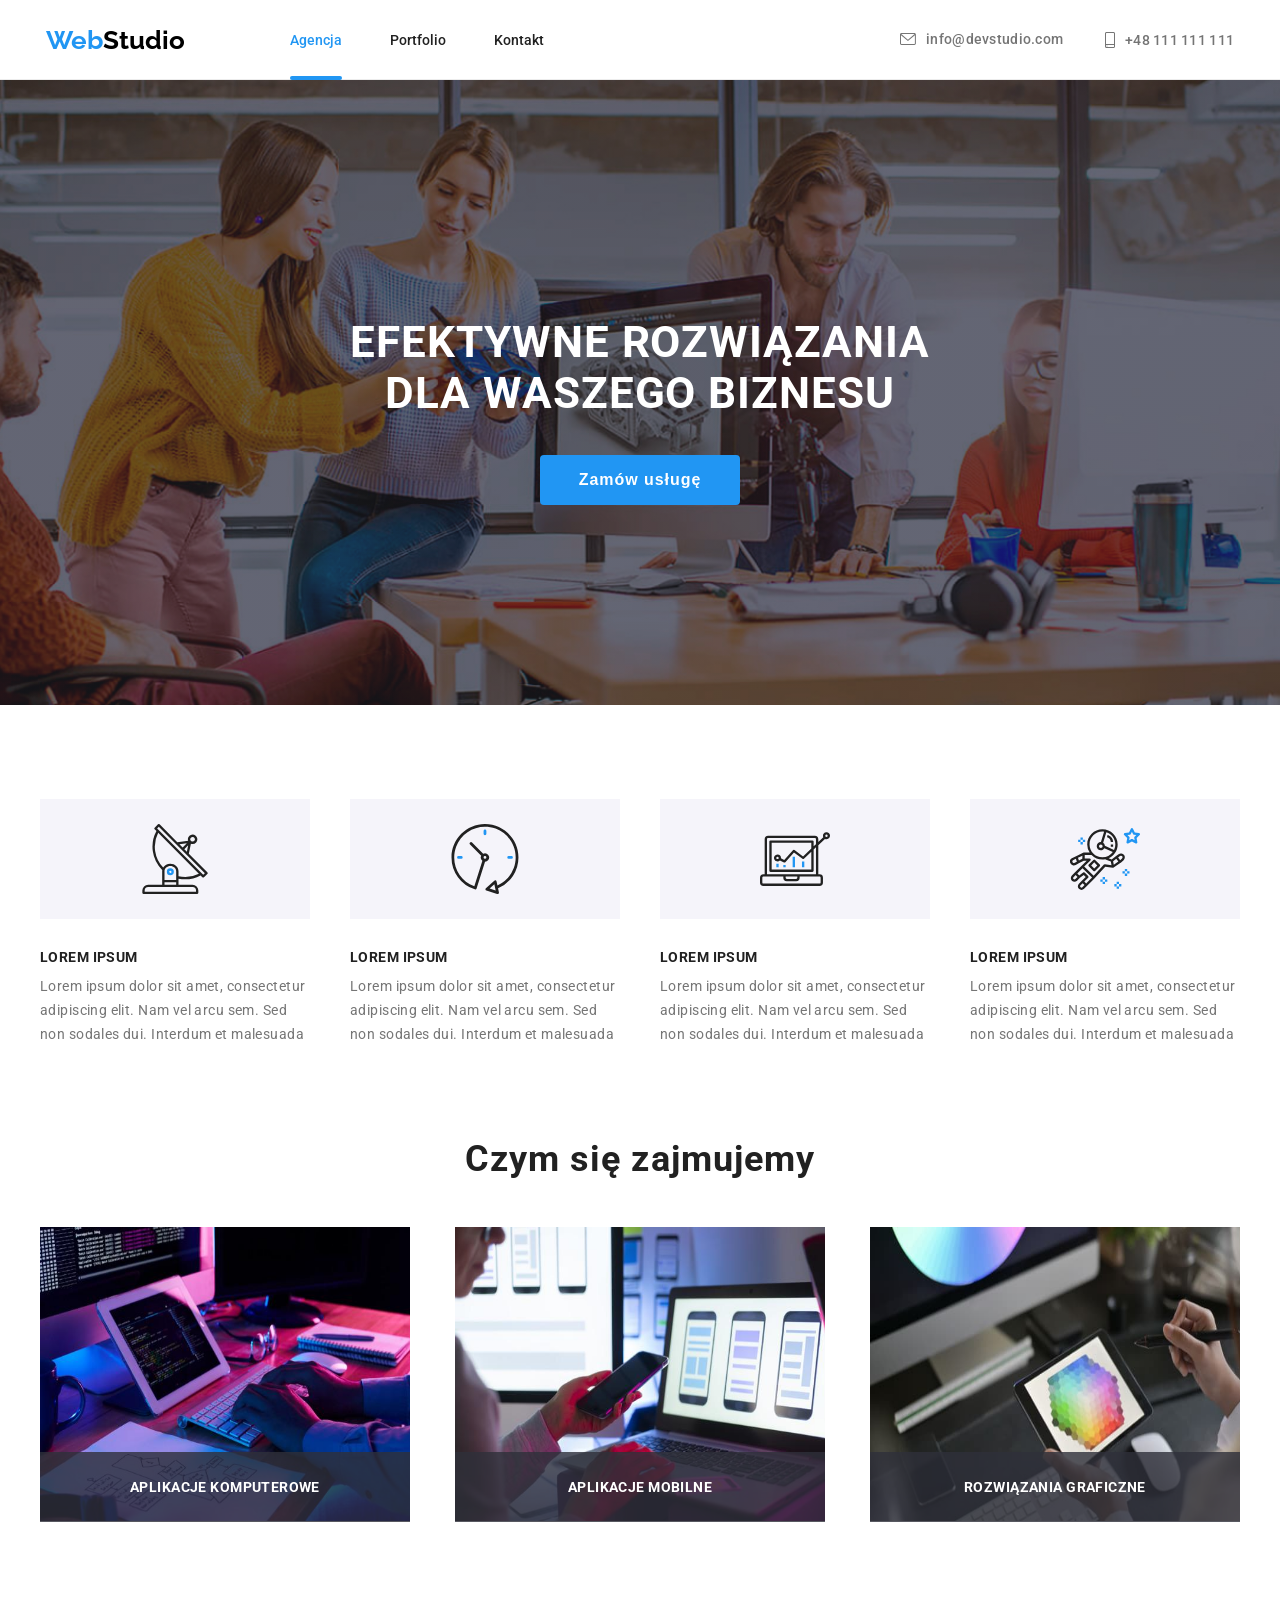
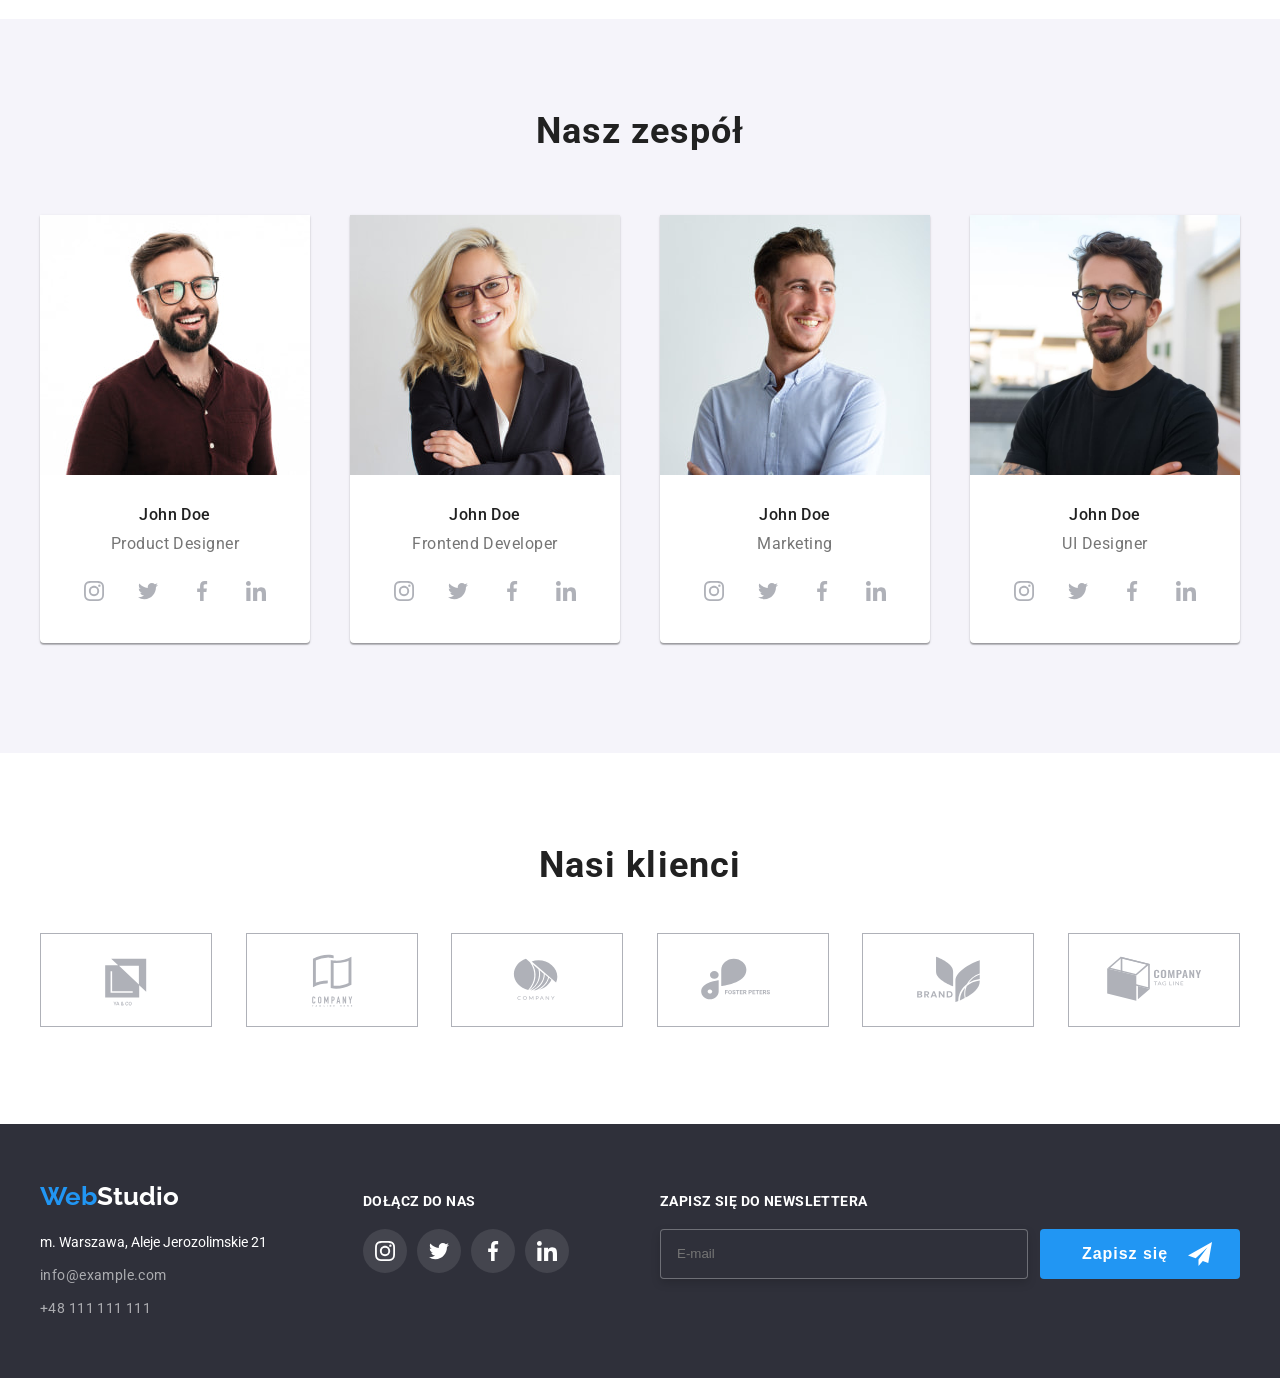
<file: index.html>
<!DOCTYPE html>
<html lang="pl">
  <head>
    <meta charset="UTF-8" />
    <meta name="viewport" content="width=device-width, initial-scale=1.0" />
    <title>Agencja WebStudio</title>
    <link rel="stylesheet" href="./css/main.min.css" />

    <link rel="preconnect" href="https://fonts.googleapis.com" />
    <link rel="preconnect" href="https://fonts.gstatic.com" crossorigin />
    <link
      href="https://fonts.googleapis.com/css2?family=Raleway:wght@700&family=Roboto:wght@400;500;700;900&display=swap"
      rel="stylesheet"
    />
  </head>
  <body>
    <header class="header">
      <div class="container">
        <div class="header__content">
          <a href="./index.html" class="logo"
            >Web<span class="logo--black">Studio</span></a
          >
          <nav class="header__nav">
            <a href="./index.html" class="header__nav--active">Agencja</a>
            <a href="./portfolio.html" class="header__nav--inactive"
              >Portfolio</a
            >
            <a href="#" class="header__nav--inactive">Kontakt</a>
          </nav>
          <a
            class="header__contact header__contact--margin"
            href="mailto:info@devstudio.com"
          >
            <div class="header__icon header__icon--mail">
              <svg width="16 " height="12">
                <use href="./images/icons.svg#icon-envelope"></use>
              </svg>
            </div>

            info@devstudio.com</a
          >
          <a class="header__contact" href="tel:+48111111111">
            <div class="header__icon">
              <svg width="10 " height="16">
                <use href="./images/icons.svg#icon-smartphone"></use>
              </svg>
            </div>
            <span class="header__contact"> +48 111 111 111</span></a
          >
        </div>
      </div>
    </header>
    <main>
      <section class="banner">
        <div class="container">
          <div class="banner__container">
            <h1 class="banner__header">
              Efektywne rozwiązania dla&nbsp;Waszego biznesu
            </h1>
          </div>
          <button type="button" class="button" data-modal-open>
            Zamów usługę
          </button>
        </div>
      </section>
      <section class="section">
        <div class="container">
          <ul class="main-article">
            <li>
              <article>
                <div class="main-article__image">
                  <svg width="70 " height="70" class="main-article__svg">
                    <use href="./images/icons.svg#icon-antenna-1"></use>
                  </svg>
                </div>
                <h3 class="main-article__header">LOREM IPSUM</h3>
                <p class="main-article__paragraph">
                  Lorem ipsum dolor sit amet, consectetur adipiscing elit. Nam
                  vel arcu sem. Sed non sodales dui. Interdum et malesuada
                </p>
              </article>
            </li>
            <li>
              <article>
                <div class="main-article__image">
                  <svg width="70 " height="70" class="main-article__svg">
                    <use href="./images/icons.svg#icon-clock-1"></use>
                  </svg>
                </div>
                <h3 class="main-article__header">LOREM IPSUM</h3>
                <p class="main-article__paragraph">
                  Lorem ipsum dolor sit amet, consectetur adipiscing elit. Nam
                  vel arcu sem. Sed non sodales dui. Interdum et malesuada
                </p>
              </article>
            </li>
            <li>
              <article>
                <div class="main-article__image">
                  <svg width="70 " height="70" class="main-article__svg">
                    <use href="./images/icons.svg#icon-diagram-1"></use>
                  </svg>
                </div>
                <h3 class="main-article__header">LOREM IPSUM</h3>
                <p class="main-article__paragraph">
                  Lorem ipsum dolor sit amet, consectetur adipiscing elit. Nam
                  vel arcu sem. Sed non sodales dui. Interdum et malesuada
                </p>
              </article>
            </li>
            <li>
              <article>
                <div class="main-article__image">
                  <svg width="70 " height="70" class="main-article__svg">
                    <use href="./images/icons.svg#icon-astronaut-1"></use>
                  </svg>
                </div>
                <h3 class="main-article__header">LOREM IPSUM</h3>
                <p class="main-article__paragraph">
                  Lorem ipsum dolor sit amet, consectetur adipiscing elit. Nam
                  vel arcu sem. Sed non sodales dui. Interdum et malesuada
                </p>
              </article>
            </li>
          </ul>
        </div>
      </section>
      <section class="services">
        <div class="container">
          <div>
            <h2 class="services__header">Czym się zajmujemy</h2>
            <ul class="services__content">
              <li>
                <img
                  src="./images/home/1.jpg"
                  alt="programista piszący kod"
                  width="370"
                  height="294"
                />
                <p class="services__description">Aplikacje komputerowe</p>
              </li>
              <li>
                <img
                  src="./images/home/2.jpg"
                  alt="praca nad ui na urządzenia mobilne"
                  width="370"
                  height="294"
                />
                <p class="services__description">Aplikacje mobilne</p>
              </li>
              <li>
                <img
                  src="./images/home/3.jpg"
                  alt="grafik pracujący z paletą barw"
                  width="370"
                  height="294"
                />
                <p class="services__description">Rozwiązania graficzne</p>
              </li>
            </ul>
          </div>
        </div>
      </section>
      <section class="team section">
        <div class="container">
          <h2>Nasz zespół</h2>
          <ul class="team__list">
            <li>
              <figure class="team__member">
                <img
                  src="./images/home/zespol1.jpg"
                  alt="członek zespołu"
                  width="270"
                  height="260"
                  class="team__image"
                />
                <figcaption class="team__description">
                  <h3 class="team__header">John Doe</h3>
                  <p class="team__paragraph">Product Designer</p>
                </figcaption>
                <ul class="team__social-links">
                  <li class="team__social-background">
                    <a href="#"
                      ><svg width="20" height="20" class="team__icon">
                        <use href="./images/icons.svg#icon-instagram-2"></use>
                      </svg>
                    </a>
                  </li>
                  <li class="team__social-background">
                    <a href="#"
                      ><svg width="20" height="20" class="team__icon">
                        <use href="./images/icons.svg#icon-twitter-1"></use>
                      </svg>
                    </a>
                  </li>
                  <li class="team__social-background">
                    <a href="#"
                      ><svg width="20" height="20" class="team__icon">
                        <use href="./images/icons.svg#icon-facebook-1"></use>
                      </svg>
                    </a>
                  </li>
                  <li class="team__social-background">
                    <a href="#"
                      ><svg width="20" height="20" class="team__icon">
                        <use href="./images/icons.svg#icon-linkedin-1"></use>
                      </svg>
                    </a>
                  </li>
                </ul>
              </figure>
            </li>
            <li>
              <figure class="team__member">
                <img
                  src="./images/home/zespol2.jpg"
                  alt="członek zespołu"
                  width="270"
                  height="260"
                  class="team__image"
                />
                <figcaption class="team__description">
                  <h3 class="team__header">John Doe</h3>
                  Frontend Developer
                </figcaption>
                <ul class="team__social-links">
                  <li class="team__social-background">
                    <a href="#"
                      ><svg width="20" height="20" class="team__icon">
                        <use href="./images/icons.svg#icon-instagram-2"></use>
                      </svg>
                    </a>
                  </li>
                  <li class="team__social-background">
                    <a href="#"
                      ><svg width="20" height="20" class="team__icon">
                        <use href="./images/icons.svg#icon-twitter-1"></use>
                      </svg>
                    </a>
                  </li>
                  <li class="team__social-background">
                    <a href="#"
                      ><svg width="20" height="20" class="team__icon">
                        <use href="./images/icons.svg#icon-facebook-1"></use>
                      </svg>
                    </a>
                  </li>
                  <li class="team__social-background">
                    <a href="#"
                      ><svg width="20" height="20" class="team__icon">
                        <use href="./images/icons.svg#icon-linkedin-1"></use>
                      </svg>
                    </a>
                  </li>
                </ul>
              </figure>
            </li>
            <li>
              <figure class="team__member">
                <img
                  src="./images/home/zespol3.jpg"
                  alt="członek zespołu"
                  width="270"
                  height="260"
                  class="team__image"
                />
                <figcaption class="team__description">
                  <h3 class="team__header">John Doe</h3>
                  Marketing
                </figcaption>
                <ul class="team__social-links">
                  <li class="team__social-background">
                    <a href="#"
                      ><svg width="20" height="20" class="team__icon">
                        <use href="./images/icons.svg#icon-instagram-2"></use>
                      </svg>
                    </a>
                  </li>
                  <li class="team__social-background">
                    <a href="#"
                      ><svg width="20" height="20" class="team__icon">
                        <use href="./images/icons.svg#icon-twitter-1"></use>
                      </svg>
                    </a>
                  </li>
                  <li class="team__social-background">
                    <a href="#"
                      ><svg width="20" height="20" class="team__icon">
                        <use href="./images/icons.svg#icon-facebook-1"></use>
                      </svg>
                    </a>
                  </li>
                  <li class="team__social-background">
                    <a href="#"
                      ><svg width="20" height="20" class="team__icon">
                        <use href="./images/icons.svg#icon-linkedin-1"></use>
                      </svg>
                    </a>
                  </li>
                </ul>
              </figure>
            </li>
            <li>
              <figure class="team__member">
                <img
                  src="./images/home/zespol4.jpg"
                  alt="członek zespołu"
                  width="270"
                  height="260"
                  class="team__image"
                />
                <figcaption class="team__description">
                  <h3 class="team__header">John Doe</h3>
                  UI Designer
                </figcaption>
                <ul class="team__social-links">
                  <li class="team__social-background">
                    <a href="#"
                      ><svg width="20" height="20" class="team__icon">
                        <use href="./images/icons.svg#icon-instagram-2"></use>
                      </svg>
                    </a>
                  </li>
                  <li class="team__social-background">
                    <a href="#"
                      ><svg width="20" height="20" class="team__icon">
                        <use href="./images/icons.svg#icon-twitter-1"></use>
                      </svg>
                    </a>
                  </li>
                  <li class="team__social-background">
                    <a href="#"
                      ><svg width="20" height="20" class="team__icon">
                        <use href="./images/icons.svg#icon-facebook-1"></use>
                      </svg>
                    </a>
                  </li>
                  <li class="team__social-background">
                    <a href="#"
                      ><svg width="20" height="20" class="team__icon">
                        <use href="./images/icons.svg#icon-linkedin-1"></use>
                      </svg>
                    </a>
                  </li>
                </ul>
              </figure>
            </li>
          </ul>
        </div>
      </section>
      <section>
        <div class="container">
          <div class="clients">
            <h2>Nasi klienci</h2>
            <ul class="clients__list">
              <li class="clients__item">
                <a href="#"
                  ><svg width="170" height="92">
                    <use href="./images/icons.svg#icon-Client-1"></use>
                  </svg>
                </a>
              </li>
              <li class="clients__item">
                <a href="#"
                  ><svg width="170" height="92">
                    <use href="./images/icons.svg#icon-Client-2"></use>
                  </svg>
                </a>
              </li>
              <li class="clients__item">
                <a href="#"
                  ><svg width="170" height="92">
                    <use href="./images/icons.svg#icon-Client-3"></use>
                  </svg>
                </a>
              </li>
              <li class="clients__item">
                <a href="#"
                  ><svg width="170" height="92">
                    <use href="./images/icons.svg#icon-Client-4"></use>
                  </svg>
                </a>
              </li>
              <li class="clients__item">
                <a href="#"
                  ><svg width="170" height="92">
                    <use href="./images/icons.svg#icon-Client-5"></use>
                  </svg>
                </a>
              </li>
              <li class="clients__item">
                <a href="#"
                  ><svg width="170" height="92">
                    <use href="./images/icons.svg#icon-Client-6"></use>
                  </svg>
                </a>
              </li>
            </ul>
          </div>
        </div>
      </section>
    </main>
    <footer class="footer">
      <div class="container">
        <div class="footer__content">
          <div>
            <a href="./index.html" class="logo"
              >Web<span class="logo--white">Studio</span></a
            >
            <address class="footer__address">
              m. Warszawa, Aleje Jerozolimskie 21
            </address>
            <a
              href="mailto:info@example.com"
              class="footer__contact footer__contact--email"
              >info@example.com</a
            >

            <a href="tel:+48111111111" class="footer__contact"
              >+48 111 111 111</a
            >
          </div>
          <div class="footer__social">
            <h3 class="footer__header">Dołącz do nas</h3>
            <ul class="footer__icons">
              <li class="footer__item">
                <a href="#"
                  ><svg width="20" height="20" class="footer__svg">
                    <use href="./images/icons.svg#icon-instagram-2"></use>
                  </svg>
                </a>
              </li>
              <li class="footer__item">
                <a href="#"
                  ><svg width="20" height="20" class="footer__svg">
                    <use href="./images/icons.svg#icon-twitter-1"></use>
                  </svg>
                </a>
              </li>
              <li class="footer__item">
                <a href="#"
                  ><svg width="20" height="20" class="footer__svg">
                    <use href="./images/icons.svg#icon-facebook-1"></use>
                  </svg>
                </a>
              </li>
              <li class="footer__item">
                <a href="#"
                  ><svg width="20" height="20" class="footer__svg">
                    <use href="./images/icons.svg#icon-linkedin-1"></use>
                  </svg>
                </a>
              </li>
            </ul>
          </div>
          <div class="footer__subscribtion">
            <h3 class="footer__header">Zapisz się do newslettera</h3>
            <div class="footer__form">
              <input
                class="footer__input"
                type="email"
                name="email"
                placeholder="E-mail"
              />
              <button type="submit" class="button footer__button">
                Zapisz się
                <svg width="24" height="24" class="footer__send">
                  <use href="./images/icons.svg#icon-icon_send"></use>
                </svg>
              </button>
            </div>
          </div>
        </div>
      </div>
    </footer>
    <div class="backdrop is-hidden" data-modal>
      <div class="modal">
        <button type="button" class="modal__close" data-modal-close>
          <svg width="18" height="18">
            <use href="./images/icons.svg#icon-close-black"></use>
          </svg>
        </button>
        <h2 class="modal__header">Zostaw swoje dane w formularzu poniżej</h2>
        <form>
          <div class="modal__wrapper">
            <label class="input__container"
              ><div class="input__description">Imię</div>
              <input type="name" name="name-input" class="modal__input" /><svg
                height="18"
                width="18"
                class="modal__icon modal__icon--name"
              >
                <use href="./images/icons.svg#icon-name-input"></use>
              </svg>
            </label>
            <label class="input__container"
              ><div class="input__description">Telefon</div>
              <input type="tel" name="telephone-number" class="modal__input" />

              <svg
                height="18"
                width="18"
                class="modal__icon modal__icon--telephone"
              >
                <use href="./images/icons.svg#icon-phone-number-input"></use>
              </svg>
            </label>

            <label class="input__container">
              <div class="input__description">Email</div>
              <input type="email" name="email-address" class="modal__input" />
              <svg
                height="12"
                width="15"
                class="modal__icon modal__icon--email"
              >
                <use href="./images/icons.svg#icon-email-input"></use>
              </svg>
            </label>

            <label class="input__container"
              ><div class="input__description">Komentarz</div>
              <textarea
                name="comment"
                rows="7"
                class="modal__input modal__input--textarea"
                placeholder="Wprowadź tekst"
              ></textarea>
            </label>
            <label class="modal__terms">
              <input type="checkbox" class="checkbox" /><span
                class="checkbox-position"
                ><svg width="16" height="15" class="checked">
                  <use href="./images/icons.svg#icon-check"></use>
                </svg>
                <svg width="16" height="15" class="unchecked">
                  <use href="./images/icons.svg#icon-unchecked"></use>
                </svg>
              </span>

              <p>
                Oświadczam iż akceptuję
                <a class="modal__terms--link" href="#">Regulamin</a>
                i
                <a class="modal__terms--link" href="#">Politykę Prywatności.</a>
              </p>
            </label>
            <button type="submit" class="button modal__button">Wyślij</button>
          </div>
        </form>
      </div>
    </div>

    <script src="./js/modal.js"></script>
  </body>
</html>
</file>
<file: css/main.min.css>
:root{--black: #000;--project-blue: #2196f3;--project-black: #212121;--background-black: #2f303a;--primary-white: #fff;--grey: #757575;--icon-grey: #afb1b8}a:link{text-decoration:none}body{font-family:"Roboto","Raleway",sans-serif;font-size-adjust:none;color:var(--project-black);margin:0 auto;border:0;padding:0}h2{font-weight:700;font-size:36px;line-height:1;letter-spacing:.03em;display:flex;justify-content:center;margin:0 auto}:hover,:focus{transition:var(--transition-duration);transition-timing-function:cubic-bezier(0.4, 0, 0.2, 1)}.container{width:100%;max-width:1200px;margin:0 auto;padding:0 15px;justify-content:center}.section{padding-top:94px;padding-bottom:94px}.header{border-bottom:1px solid #ececec}.header__content{display:flex;justify-content:space-around;align-items:center;background-color:#fff;font-weight:500;font-size:14px;text-decoration:none}.logo{font-family:"Raleway",sans-serif;font-weight:700;color:var(--project-blue);font-size:26px;margin-right:93px;margin-top:25px;margin-bottom:24px}.logo--black{color:var(--black)}.logo--white{color:var(--primary-white)}.header__contact:hover,.header__contact:focus{color:var(--project-blue);transition:var(--transition-duration);transition-timing-function:cubic-bezier(0.4, 0, 0.2, 1)}.header__nav{color:var(--project-black);text-decoration:none;display:flex;align-items:center;justify-content:space-between;width:254px;margin-right:345px;transition:var(--transition-duration);transition-timing-function:cubic-bezier(0.4, 0, 0.2, 1)}.header__nav--active{position:relative;color:var(--project-blue)}.header__nav--active::after{content:"";width:100%;height:4px;top:44px;position:absolute;display:block;background:var(--project-blue);border-radius:2px}.header__nav--inactive{color:var(--project-black)}.header__nav a:hover,.header__nav a:focus{color:var(--project-blue)}.header__contact{position:relative;color:var(--grey);fill:var(--grey);letter-spacing:.02em;text-decoration:none;line-height:16px;display:flex;transition:250ms;transition-timing-function:cubic-bezier(0.4, 0, 0.2, 1)}.header__contact--margin{margin-right:30px}.header__contact svg{transition:250ms;transition-timing-function:cubic-bezier(0.4, 0, 0.2, 1)}.header__contact:focus,.header__contact:hover{color:var(--project-blue);fill:var(--project-blue)}.header__contact:hover svg{color:var(--project-blue);fill:var(--project-blue)}.header__icon{fill:var(--grey);margin-right:10px;height:16px;align-items:center;transition-property:fill;transition:250ms;transition-timing-function:cubic-bezier(0.4, 0, 0.2, 1)}.header__icon--mail{fill:var(--grey);padding-top:1px}.header__icon--smartphone{position:absolute}.banner{color:var(--primary-white);max-width:1600px;margin:0 auto;font-weight:900;line-height:1.16;text-align:center;letter-spacing:.06em;padding-top:200px;padding-bottom:200px;text-transform:uppercase;background-image:linear-gradient(rgba(47, 48, 58, 0.4), rgba(47, 48, 58, 0.4)),url(../images/home/Img.jpg);background-repeat:no-repeat;background-position:center;background-size:cover}.banner__header{font-size:44px}.banner__container{padding-left:237px;padding-right:237px}.button{color:var(--primary-white);background-color:var(--project-blue);border:0px;border-radius:4px;width:200px;height:50px;font-weight:700;font-size:16px;line-height:1.88;align-items:center;text-align:center;letter-spacing:.06em;cursor:pointer}.main-article{list-style:none;display:flex;justify-content:space-between;margin:0;padding:0;-webkit-padding-start:0;padding-inline-start:0}.main-article__image{width:270px;height:120px;background-color:#f5f4fa}.main-article__svg{padding-top:25px;padding-left:100px}.main-article__paragraph{font-size:14px;line-height:1.71;letter-spacing:.03em;color:var(--grey);width:270px;margin:0 auto}.main-article__header{font-size:14px;font-weight:700;letter-spacing:.03em;margin:0 auto;padding-top:30px;padding-bottom:10px}.services{background-color:var(--primary-white);margin:0 auto;padding-bottom:94px}.services__content{list-style:none;display:flex;justify-content:space-between;gap:30px;padding-top:50px;margin:0;padding-left:0}.services__description{position:absolute;width:370px;padding:27px 0 27px;text-transform:uppercase;color:var(--primary-white);margin-top:-73px;font-weight:700;font-size:14px;line-height:16px;text-align:center;letter-spacing:.03em;background:rgba(47,48,58,.8)}.team{background-color:#f5f4fa;font-size:16px;margin:0 auto}.team__list{list-style:none;display:flex;justify-content:space-between;gap:30px;padding-top:50px;padding-left:0}.team__member{background-color:var(--primary-white);box-shadow:0px 1px 3px rgba(0,0,0,.12),0px 1px 1px rgba(0,0,0,.14),0px 2px 1px rgba(0,0,0,.2);border-radius:0px 0px 4px 4px;margin:0}.team__image{display:block}.team__header{font-size:16px;font-weight:500;color:var(--project-black);margin:0 auto}.team__description{display:flex;flex-direction:column;gap:10px;justify-content:center;align-items:center;padding-bottom:16px;padding-top:30px;letter-spacing:.03em;color:var(--grey)}.team__paragraph{margin:0 auto}.team__social-links{list-style:none;fill:var(--icon-grey);padding-left:32px;padding-right:32px;padding-bottom:30px;display:flex;justify-content:space-between;align-content:center;margin:0 auto}.team__social-background{height:44px;width:44px;border-radius:50%;display:flex;justify-content:center;align-items:center;transition:250ms;transition-timing-function:cubic-bezier(0.4, 0, 0.2, 1)}.team__social-background:hover,.team__social-background:focus{fill:var(--primary-white);background-color:var(--project-blue)}.team__icon{margin-top:4px}.clients{padding:94px 0 97px}.clients__list{padding-top:50px;list-style:none;display:flex;justify-content:space-between;padding-left:0;margin:0 auto}.clients__item{fill:var(--icon-grey);height:92px;width:170px;border:1px solid var(--icon-grey);transition:fill 250ms;transition-timing-function:cubic-bezier(0.4, 0, 0.2, 1)}.clients__item:focus,.clients__item:hover{fill:var(--project-blue);border-color:var(--project-blue)}.footer{background-color:var(--background-black);color:#fff;padding:57px 0}.footer__content{display:flex;justify-content:space-between;gap:70px}.footer__address{font-size:14px;font-style:normal;text-decoration:none;line-height:1.71;padding-top:20px}.footer__contact{line-height:1.71;letter-spacing:.03em;color:rgba(255,255,255,.6);font-size:14px}.footer__contact--email{text-decoration:none;display:block;padding:9px 0}.footer__contact:hover,.footer__contact:focus{color:var(--project-blue);transition:250ms;transition-timing-function:cubic-bezier(0.4, 0, 0.2, 1)}.footer__social{padding-top:12px}.footer__header{font-weight:700;font-size:14px;letter-spacing:.03em;color:var(--primary-white);text-transform:uppercase;margin:0 auto}.footer__icons{display:flex;list-style:none;justify-content:space-between;gap:10px;padding-left:0;margin:0;fill:var(--primary-white);padding-top:20px}.footer__item{height:44px;width:44px;border-radius:50%;display:flex;justify-content:center;align-items:center;background:rgba(255,255,255,.1);transition:250ms;transition-timing-function:cubic-bezier(0.4, 0, 0.2, 1)}.footer__item:focus,.footer__item:hover{background-color:var(--project-blue)}.footer__svg{margin-top:5px}.footer__subscribtion{padding-top:12px}.footer__form{padding-top:20px;display:flex;justify-content:flex-end}.footer__input{background-color:var(--background-black);line-height:1.25;width:350px;padding:14px 0 14px 16px;border:1px solid rgba(255,255,255,.3);filter:drop-shadow(0px 4px 4px rgba(0, 0, 0, 0.15));border-radius:4px;margin-right:12px;outline:none;transition:250ms cubic-bezier(0.4, 0, 0.2, 1)}.footer__input:hover,.footer__input:focus{background-color:var(--background-black);color:rgba(255,255,255,.6);border:2px solid var(--project-blue)}.footer__button{position:relative;padding:10px 15px 10px 42px;display:flex;align-content:center}.footer__send{position:absolute;right:28px}.portfolio-filter{list-style-type:none;display:flex;justify-content:center;gap:8px;padding-top:94px;margin:0}.portfolio-filter__list{list-style:none;display:flex;justify-content:center;gap:8px}.portfolio-filter__button{cursor:pointer;font-weight:500;font-size:16px;line-height:1.62;border:0px;text-align:center;padding:6px 22px;letter-spacing:.03em;border-radius:4px;color:var(--project-black);background-color:#f5f4fa}.portfolio-filter__button:hover,.portfolio-filter__button:focus{color:var(--primary-white);background-color:var(--project-blue);box-shadow:0px 3px 1px rgba(0,0,0,.1),0px 1px 2px rgba(0,0,0,.08),0px 2px 2px rgba(0,0,0,.12);border-radius:4px;transition:250ms;transition-timing-function:cubic-bezier(0.4, 0, 0.2, 1)}.portfolio__card{font-size:16px;line-height:1.88;letter-spacing:.03em;margin:0;color:var(--grey);background:var(--primary-white);transition:transform;transition-duration:250ms;transition-timing-function:cubic-bezier(0.4, 0, 0.2, 1)}.portfolio__card-header{color:var(--project-black);font-weight:700;font-size:18px;line-height:2;letter-spacing:.06em;scroll-margin-bottom:0;padding-top:0;margin:0 auto}.portfolio__card--animated{position:relative;overflow:hidden;margin-bottom:0}.portfolio__card:hover .portfolio__overlay{transform:translateY(0)}.portfolio__card:hover,.portfolio__card:focus{filter:drop-shadow(0px 4px 4px rgba(0, 0, 0, 0.25))}.portfolio__description{padding-left:24px;padding-bottom:20px;padding-top:20px;border-bottom:1px solid #eee;border-left:1px solid #eee;border-right:1px solid #eee}.portfolio__list{padding:34px 0 94px 0;list-style:none;display:flex;justify-content:space-around;flex-wrap:wrap;gap:1%;margin:0}.portfolio__list-item{padding-bottom:30px}.portfolio__image{display:block;padding-bottom:0;transition:transform;transition-duration:250ms;transition-timing-function:cubic-bezier(0.4, 0, 0.2, 1)}.portfolio__overlay{width:100%;height:101%;color:var(--primary-white);background-color:var(--project-blue);opacity:.9;position:absolute;top:0;font-size:18px;line-height:1.56;letter-spacing:.03em;padding-top:49px;padding-left:24px;padding-right:45px;transform:translateY(100%);will-change:transform;transition:transform;transition-duration:250ms;transition-timing-function:cubic-bezier(0.4, 0, 0.2, 1)}.backdrop{position:fixed;top:0;left:0;width:100%;height:100%;background-color:rgba(0,0,0,.2);transition:transform .25s}.is-hidden{opacity:0;visibility:hidden;pointer-events:none;transform:scale(0)}.modal{position:absolute;top:50%;left:50%;transform:translate(-50%, -50%);width:528px;background-color:var(--primary-white);box-shadow:0px 1px 3px rgba(0,0,0,.12),0px 1px 1px rgba(0,0,0,.14),0px 2px 1px rgba(0,0,0,.2);border-radius:4px}.modal__close{position:absolute;top:8px;right:8px;width:30px;height:30px;background-color:var(--primary-white);border:1px solid rgba(0,0,0,.1);border-radius:50%;cursor:pointer;padding-right:0;padding-left:0;display:flex;align-items:center;justify-content:center}.modal__button{margin-bottom:50px;box-shadow:0px 4px 4px rgba(0,0,0,.15)}.modal__header{font-weight:700;font-size:20px;line-height:23px;text-align:center;letter-spacing:.03em;padding-top:40px;margin-bottom:12px}.modal__wrapper{display:flex;flex-direction:column;padding-left:40px;padding-right:40px;align-items:center}.modal__input{position:relative;height:40px;width:404px;border:1px solid rgba(33,33,33,.2);border-radius:4px;padding-left:42px;transition:color border;transition:250ms;transition-timing-function:cubic-bezier(0.4, 0, 0.2, 1);outline:none}.modal__input--textarea{resize:none;height:inherit;width:430px;font-size:12px;letter-spacing:.01em;color:rgba(117,117,117,.8);padding-top:12px;padding-bottom:20px;padding-left:16px}.modal__input--textarea::-moz-placeholder{font-weight:400;font-size:12px;line-height:14px;letter-spacing:.01em;color:rgba(117,117,117,.5)}.modal__input--textarea:-ms-input-placeholder{font-weight:400;font-size:12px;line-height:14px;letter-spacing:.01em;color:rgba(117,117,117,.5)}.modal__input--textarea::placeholder{font-weight:400;font-size:12px;line-height:14px;letter-spacing:.01em;color:rgba(117,117,117,.5)}.modal__input:focus{border:1px solid var(--project-blue)}.modal__icon{position:absolute;left:15px;fill:var(--black);transition:250ms;transition-timing-function:cubic-bezier(0.4, 0, 0.2, 1)}.modal__icon--name{bottom:13px}.modal__icon--email{bottom:16px}.modal__icon--telephone{bottom:13px}.modal__terms{position:relative;display:flex;flex-direction:row;justify-content:flex-end;align-items:center;padding-bottom:16px;font-size:14px;line-height:1.71rem;letter-spacing:.03em;color:#757575}.modal__terms--link{color:var(--project-blue);text-decoration:underline}.modal__terms .checkbox{margin-right:8px;width:16px;height:15px;visibility:hidden}.modal__terms .checked{opacity:0;position:absolute;left:-24px;top:-8px;transition:250ms}.input__container{position:relative}.input__container:focus-within svg{fill:var(--project-blue)}.input__description{font-size:12px;line-height:14px;letter-spacing:.01em;padding-top:10px;padding-bottom:4px;color:#757575}.checkbox-position{position:relative}.unchecked{opacity:1;position:absolute;left:-24px;top:-8px;transition:250ms}.checkbox:checked~span .checked{opacity:1}.checkbox:checked~span .unchecked{opacity:0}/*# sourceMappingURL=main.min.css.map */
</file>
